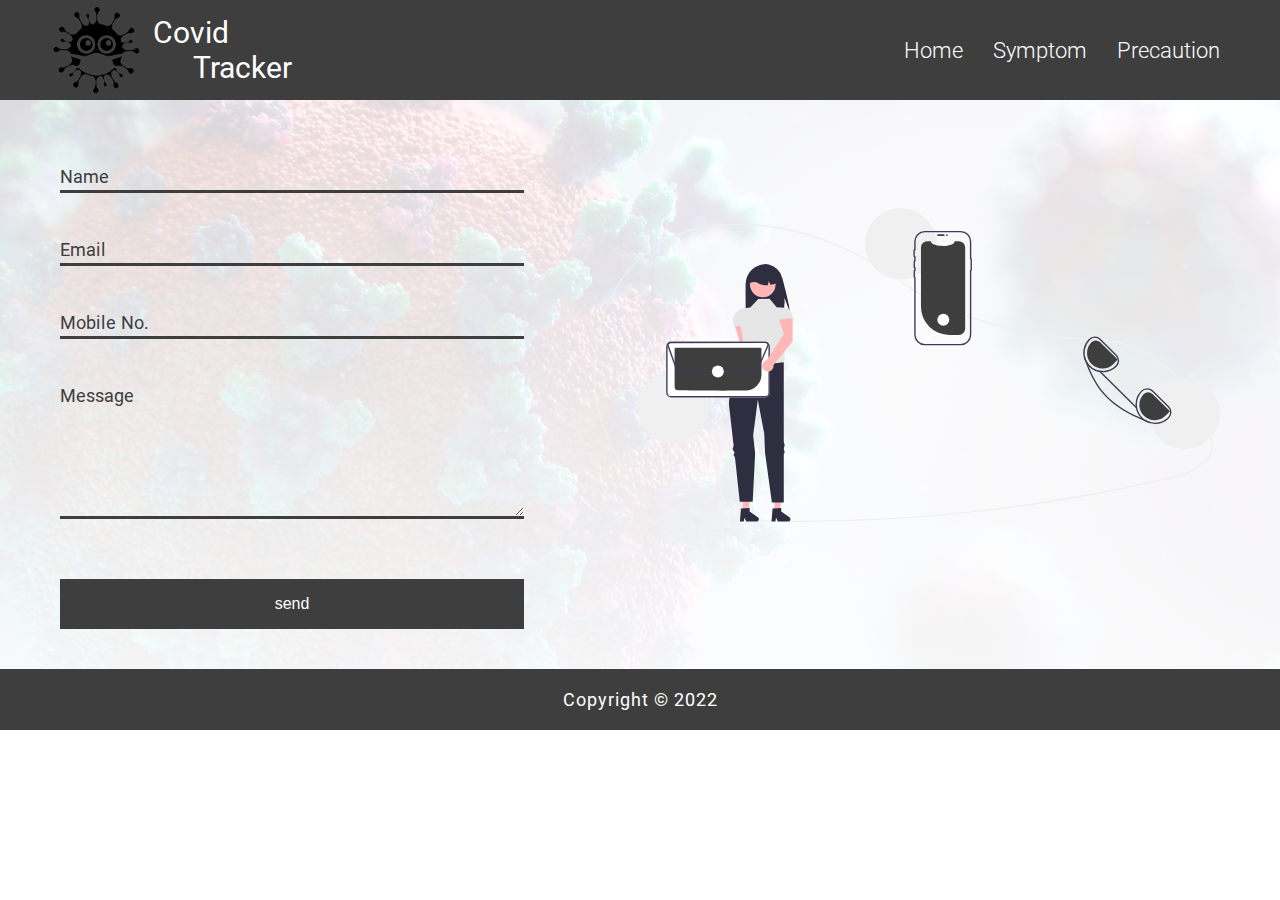
<file: contact.html>
<!DOCTYPE html>
<html lang="en">
  <head>
    <meta charset="UTF-8" />
    <meta http-equiv="X-UA-Compatible" content="IE=edge" />
    <meta name="viewport" content="width=device-width, initial-scale=1.0" />
    <link rel="stylesheet" href="css/common.css" />
    <link rel="stylesheet" href="css/contact.css" />
    <link rel="stylesheet" href="css/common.css" />
    <link rel="stylesheet" href="css/precaution.css" />
    <link rel="apple-touch-icon" sizes="180x180" href="favicon/apple-touch-icon.png" />
    <link rel="icon" type="image/png" sizes="32x32" href="favicon/favicon-32x32.png" />
    <link rel="icon" type="image/png" sizes="16x16" href="favicon/favicon-16x16.png" />
    <link rel="manifest" href="favicon/site.webmanifest" />
    <link rel="mask-icon" href="favicon/safari-pinned-tab.svg" color="#333333" />
    <link rel="shortcut icon" href="favicon/favicon.ico" type="image/x-icon" />
    <meta name="msapplication-TileColor" content="#2b5797" />
    <meta name="theme-color" content="#ffffff" />
    <title>Covid Tracker: Contact</title>
  </head>
  <body>
    <header class="header">
      <div class="logo">
        <img src="img/Icon.svg" alt="Covid Logo" class="logo-img" />
        <h2 class="logo-head"><span class="logo-head-1">Covid</span> <span class="logo-head-2">Tracker</span></h2>
      </div>
      <ul class="navigation">
        <li class="navigation-item"><a class="navigation-link" href="index.html">Home</a></li>
        <li class="navigation-item"><a class="navigation-link" href="symptom.html">Symptom</a></li>
        <li class="navigation-item"><a class="navigation-link" href="precaution.html">Precaution</a></li>
      </ul>
      <button class="hamburger">
        <div class="line line-1"></div>
        <div class="line line-2"></div>
        <div class="line line-3"></div>
      </button>
    </header>

    <main class="main">
      <form class="form">
        <section>
          <p class="form-control">
            <input type="text" id="name" name="username" required autocomplete="off" /> <label for="name"> <span>Name</span> </label>
          </p>
          <p class="form-control">
            <input type="email" id="mail" name="useremail" required autocomplete="off" /> <label for="mail"> <span>Email</span> </label>
          </p>
          <p class="form-control">
            <input type="number" id="number" name="usermobile" required autocomplete="off" /> <label for="number"> <span>Mobile No.</span> </label>
          </p>
          <p class="form-control">
            <textarea type="message" id="message" name="usermobile" required></textarea> <label for="message"> <span>Message</span> </label>
          </p>
        </section>

        <section>
          <p class="form-control"><button type="submit" class="btn click shadow form-btn">send</button></p>
        </section>
      </form>
      <div class="contact-svg"><img src="img/contact.svg" alt="Contact Us" /></div>
    </main>

    <footer class="footer">Copyright &copy; 2022</footer>
    
    <script src="js/script.js"></script>
    <script src="js/form.js"></script>
  </body>
</html>
</file>
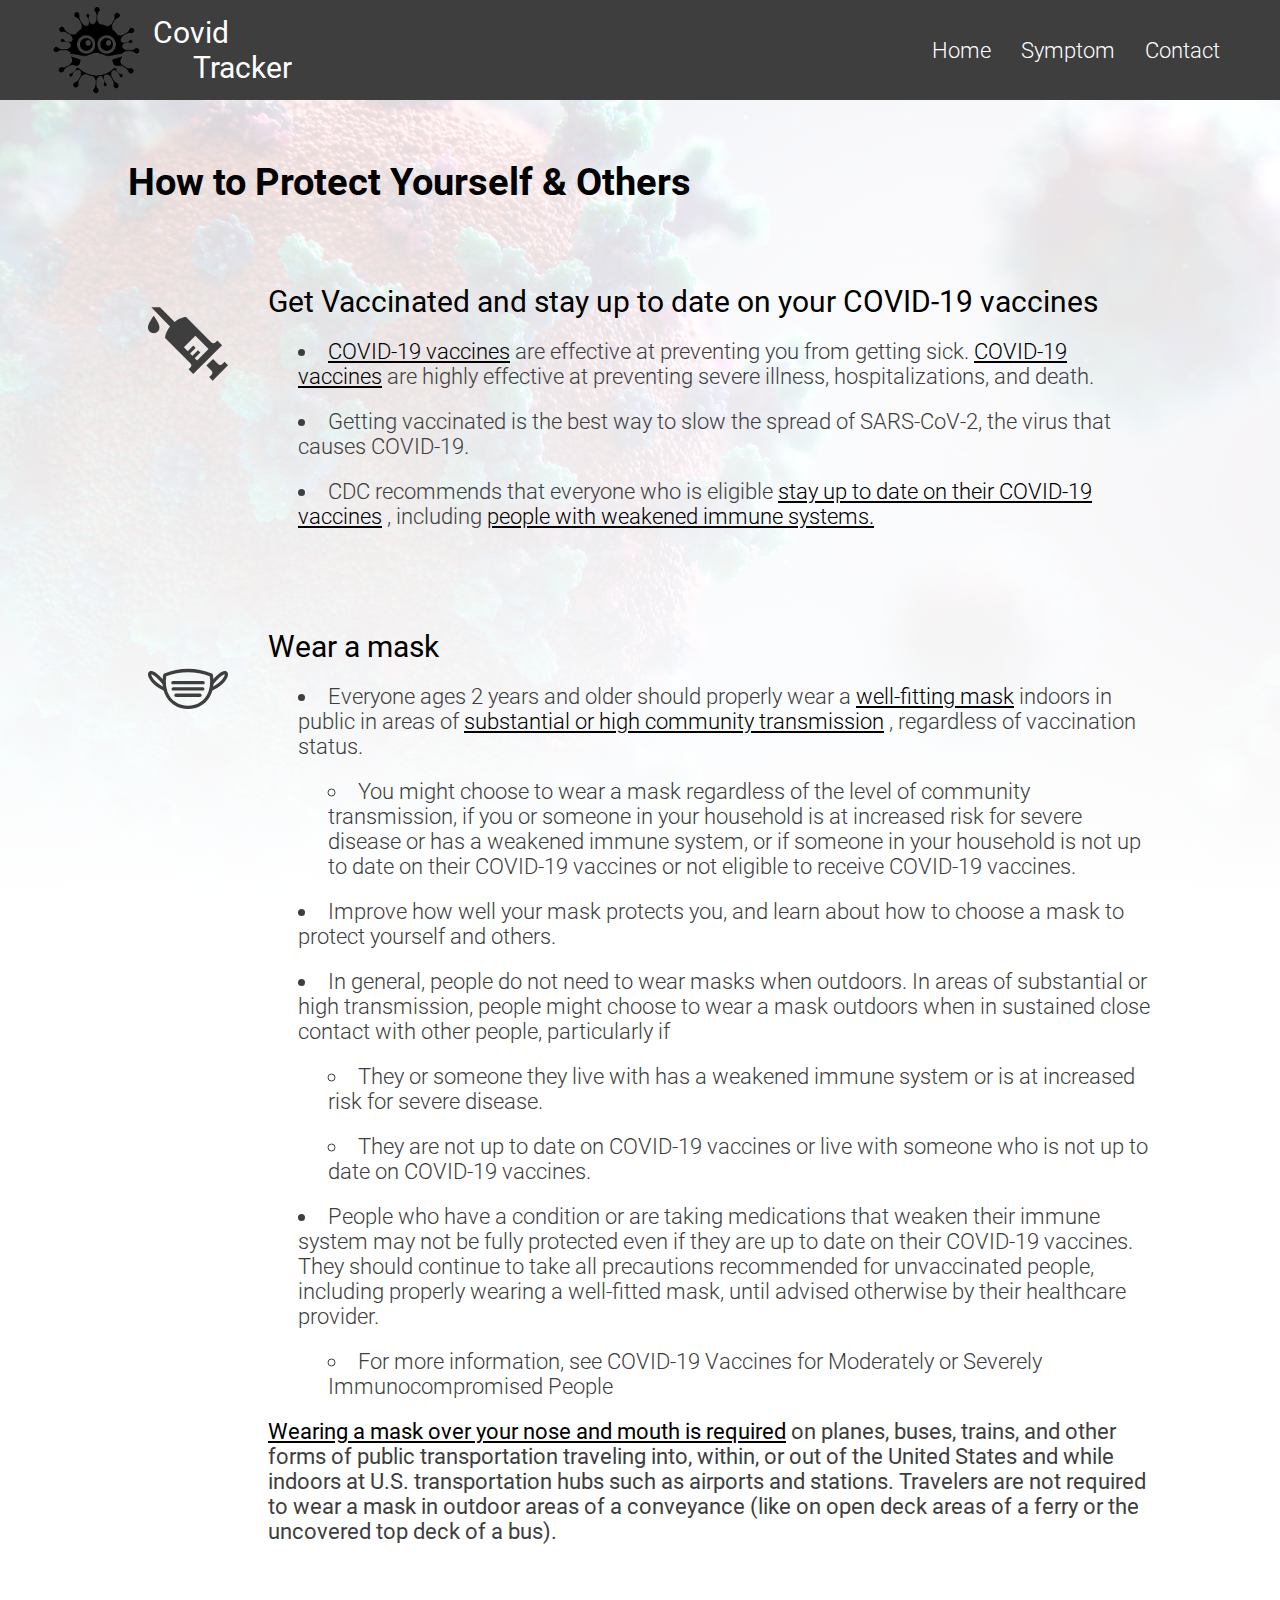
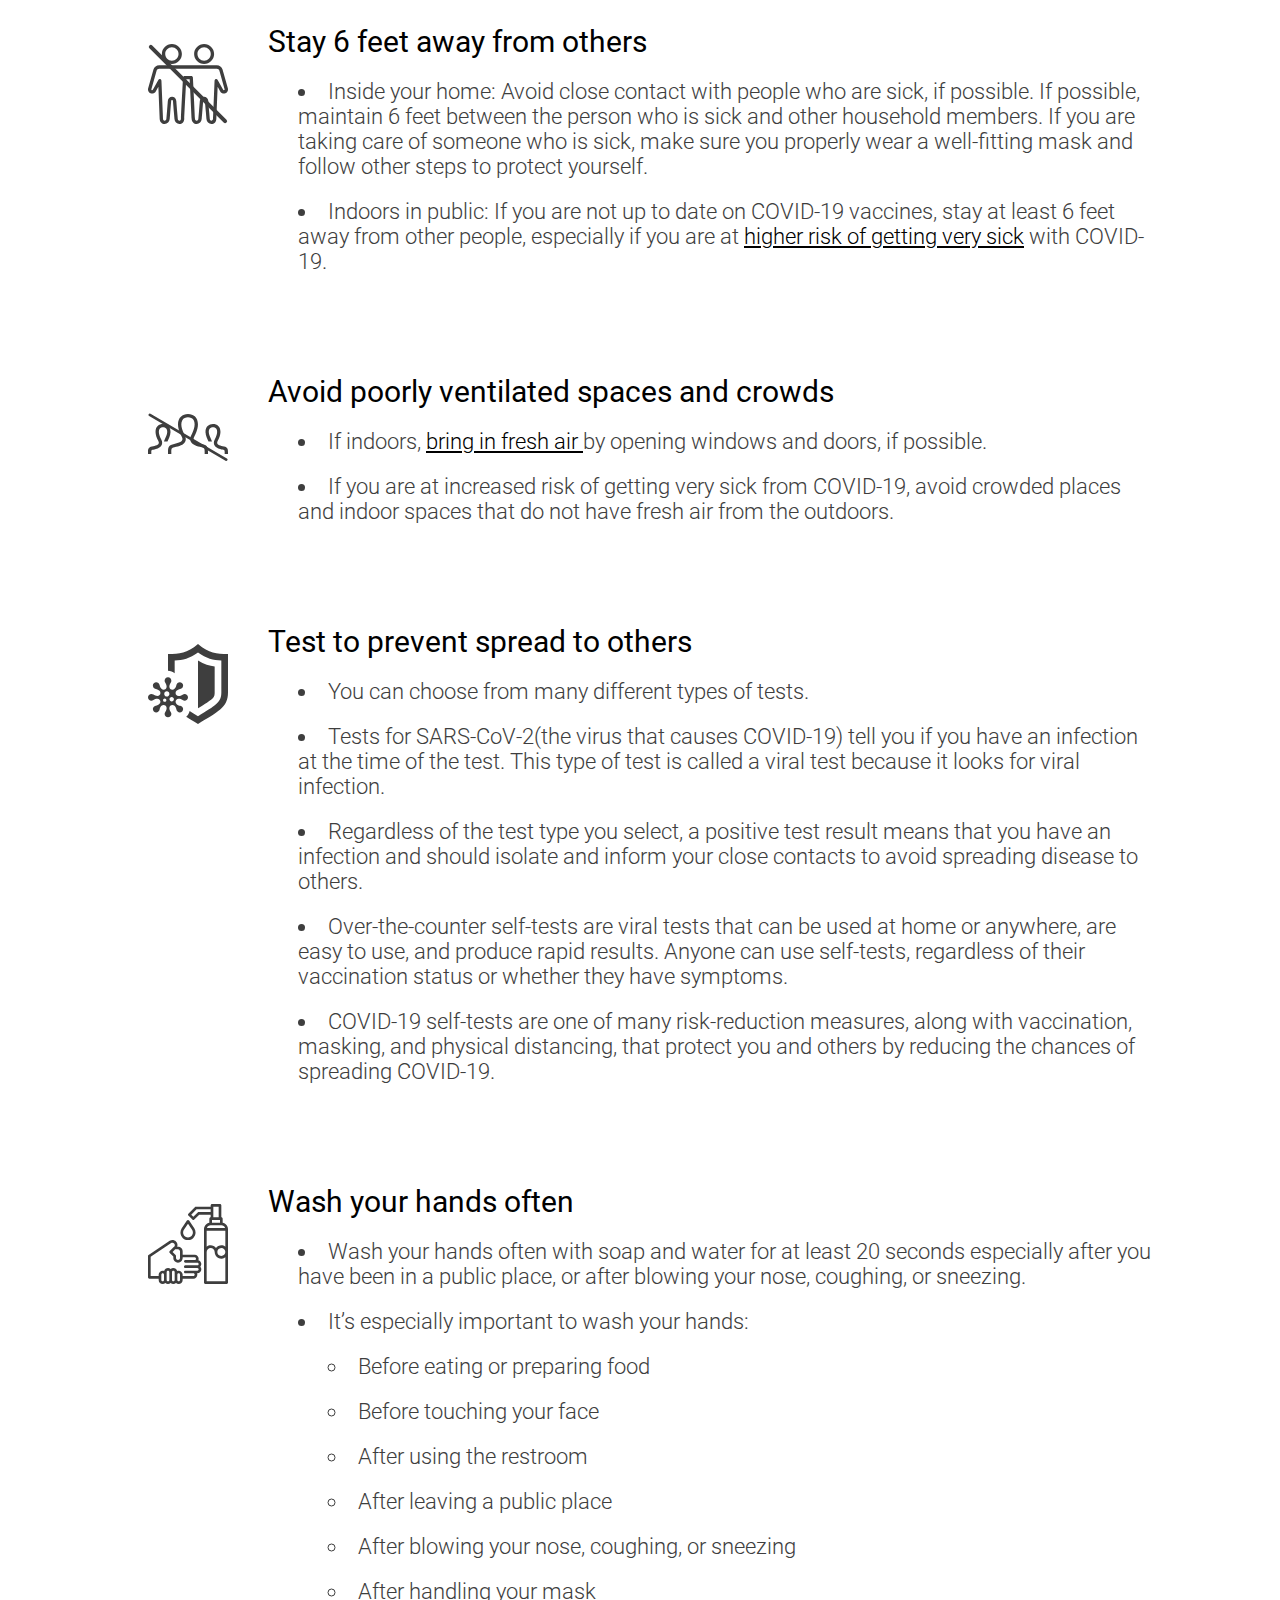
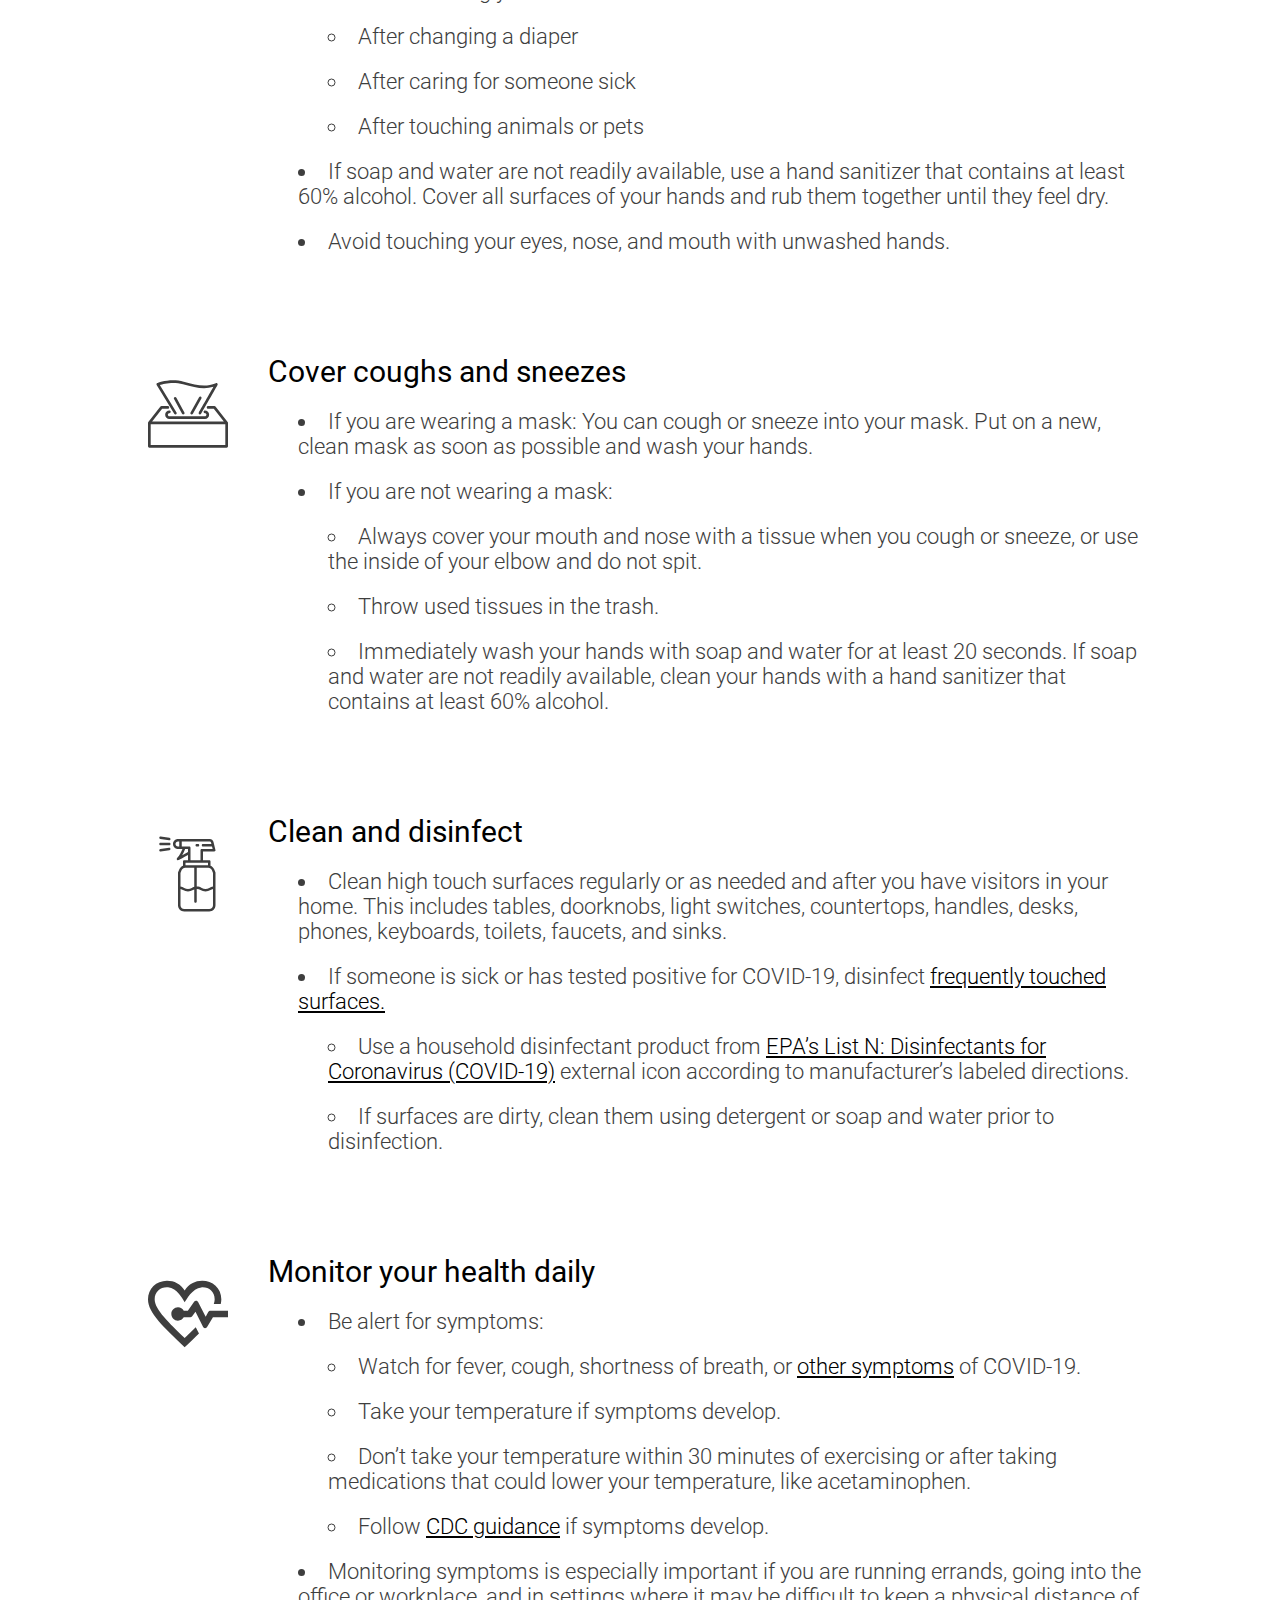
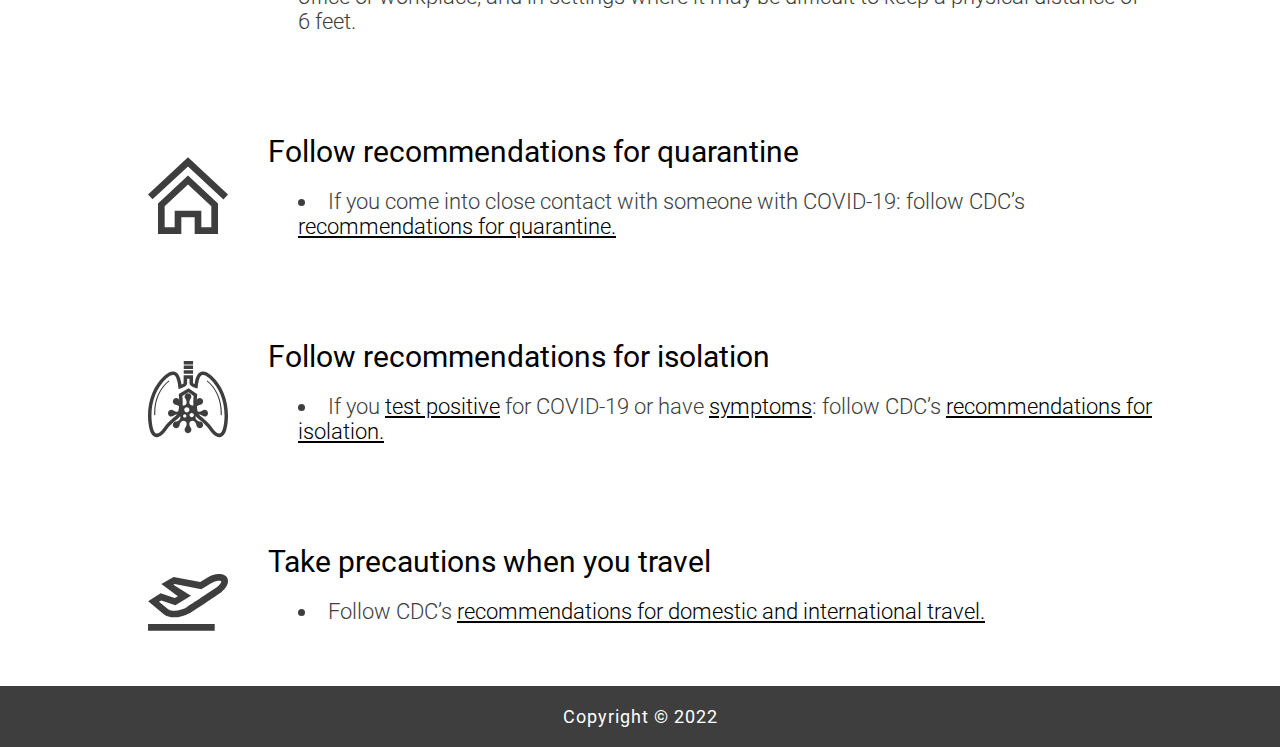
<file: precaution.html>
<!DOCTYPE html>
<html lang="en">
  <head>
    <meta charset="UTF-8" />
    <meta http-equiv="X-UA-Compatible" content="IE=edge" />
    <meta name="viewport" content="width=device-width, initial-scale=1.0" />
    <link rel="stylesheet" href="css/common.css" />
    <link rel="stylesheet" href="css/precaution.css" />
    <link rel="apple-touch-icon" sizes="180x180" href="favicon/apple-touch-icon.png" />
    <link rel="icon" type="image/png" sizes="32x32" href="favicon/favicon-32x32.png" />
    <link rel="icon" type="image/png" sizes="16x16" href="favicon/favicon-16x16.png" />
    <link rel="manifest" href="favicon/site.webmanifest" />
    <link rel="mask-icon" href="favicon/safari-pinned-tab.svg" color="#333333" />
    <link rel="shortcut icon" href="favicon/favicon.ico" type="image/x-icon" />
    <meta name="msapplication-TileColor" content="#2b5797" />
    <meta name="theme-color" content="#ffffff" />
    <title>Covid Tracker: Precaution</title>
  </head>
  <body>
    <header class="header">
      <div class="logo">
        <img src="img/Icon.svg" alt="Covid Logo" class="logo-img" />
        <h2 class="logo-head"><span class="logo-head-1">Covid</span> <span class="logo-head-2">Tracker</span></h2>
      </div>
      <ul class="navigation">
        <li class="navigation-item"><a class="navigation-link" href="index.html">Home</a></li>
        <li class="navigation-item"><a class="navigation-link" href="symptom.html">Symptom</a></li>
        <li class="navigation-item"><a class="navigation-link" href="contact.html">Contact</a></li>
      </ul>
      <button class="hamburger">
        <div class="line line-1"></div>
        <div class="line line-2"></div>
        <div class="line line-3"></div>
      </button>
    </header>

    <main class="main">
      <h1 class="heading-h1 precaution-heading-h1">How to Protect Yourself & Others</h1>

      <section class="precaution">
        <div class="precaution-img"><img src="img/vaccine.svg" alt="Covid Vaccine Injection" /></div>

        <div class="precaution-detail">
          <h2 class="heading-h2 precaution-heading-h2">Get Vaccinated and stay up to date on your COVID-19 vaccines</h2>

          <ul class="precaution-list">
            <li class="paragraph">
              <a href="https://www.cdc.gov/coronavirus/2019-ncov/vaccines/different-vaccines.html">COVID-19 vaccines</a> are effective at preventing you from getting sick.
              <a href="https://www.cdc.gov/coronavirus/2019-ncov/vaccines/different-vaccines.html">COVID-19 vaccines</a> are highly effective at preventing severe illness, hospitalizations, and death.
            </li>

            <li class="paragraph">Getting vaccinated is the best way to slow the spread of SARS-CoV-2, the virus that causes COVID-19.</li>
            <li class="paragraph">
              CDC recommends that everyone who is eligible <a href="https://www.cdc.gov/coronavirus/2019-ncov/vaccines/stay-up-to-date.html">stay up to date on their COVID-19 vaccines</a> , including
              <a href="https://www.cdc.gov/coronavirus/2019-ncov/need-extra-precautions/people-with-medical-conditions.html">people with weakened immune systems.</a>
            </li>
          </ul>
        </div>
      </section>

      <section class="precaution">
        <div class="precaution-img"><img src="img/mask.svg" alt="Mask" /></div>

        <div class="precaution-detail">
          <h2 class="heading-h2 precaution-heading-h2">Wear a mask</h2>

          <ul class="precaution-list">
            <li class="paragraph">
              Everyone ages 2 years and older should properly wear a <a href="https://www.cdc.gov/coronavirus/2019-ncov/your-health/effective-masks.html">well-fitting mask</a> indoors in public in
              areas of <a href="https://covid.cdc.gov/covid-data-tracker/#county-view">substantial or high community transmission</a> , regardless of vaccination status.
              <ul class="precaution-list precaution-list-inside">
                <li class="paragraph">
                  You might choose to wear a mask regardless of the level of community transmission, if you or someone in your household is at increased risk for severe disease or has a weakened
                  immune system, or if someone in your household is not up to date on their COVID-19 vaccines or not eligible to receive COVID-19 vaccines.
                </li>
              </ul>
            </li>

            <li class="paragraph">Improve how well your mask protects you, and learn about how to choose a mask to protect yourself and others.</li>
            <li class="paragraph">
              In general, people do not need to wear masks when outdoors. In areas of substantial or high transmission, people might choose to wear a mask outdoors when in sustained close contact with
              other people, particularly if
              <ul class="precaution-list precaution-list-inside">
                <li class="paragraph">They or someone they live with has a weakened immune system or is at increased risk for severe disease.</li>
                <li class="paragraph">They are not up to date on COVID-19 vaccines or live with someone who is not up to date on COVID-19 vaccines.</li>
              </ul>
            </li>

            <li class="paragraph">
              People who have a condition or are taking medications that weaken their immune system may not be fully protected even if they are up to date on their COVID-19 vaccines. They should
              continue to take all precautions recommended for unvaccinated people, including properly wearing a well-fitted mask, until advised otherwise by their healthcare provider.
              <ul class="precaution-list precaution-list-inside">
                <li class="paragraph">For more information, see COVID-19 Vaccines for Moderately or Severely Immunocompromised People</li>
              </ul>
            </li>
          </ul>

          <p class="paragraph">
            <a href="https://www.cdc.gov/coronavirus/2019-ncov/travelers/face-masks-public-transportation.html">Wearing a mask over your nose and mouth is required</a> on planes, buses, trains, and
            other forms of public transportation traveling into, within, or out of the United States and while indoors at U.S. transportation hubs such as airports and stations. Travelers are not
            required to wear a mask in outdoor areas of a conveyance (like on open deck areas of a ferry or the uncovered top deck of a bus).
          </p>
        </div>
      </section>

      <section class="precaution">
        <div class="precaution-img"><img src="img/distance.svg" alt="Covid Vaccine Injection" /></div>

        <div class="precaution-detail">
          <h2 class="heading-h2 precaution-heading-h2">Stay 6 feet away from others</h2>

          <ul class="precaution-list">
            <li class="paragraph">
              Inside your home: Avoid close contact with people who are sick, if possible. If possible, maintain 6 feet between the person who is sick and other household members. If you are taking
              care of someone who is sick, make sure you properly wear a well-fitting mask and follow other steps to protect yourself.
            </li>

            <li class="paragraph">
              Indoors in public: If you are not up to date on COVID-19 vaccines, stay at least 6 feet away from other people, especially if you are at
              <a href="https://www.cdc.gov/coronavirus/2019-ncov/need-extra-precautions/people-with-medical-conditions.html">higher risk of getting very sick</a> with COVID-19.
            </li>
          </ul>
        </div>
      </section>

      <section class="precaution">
        <div class="precaution-img"><img src="img/crowd.svg" alt="Covid Vaccine Injection" /></div>

        <div class="precaution-detail">
          <h2 class="heading-h2 precaution-heading-h2">Avoid poorly ventilated spaces and crowds</h2>

          <ul class="precaution-list">
            <li class="paragraph">
              If indoors, <a href="https://www.cdc.gov/coronavirus/2019-ncov/prevent-getting-sick/Improving-Ventilation-Home.html">bring in fresh air </a> by opening windows and doors, if possible.
            </li>

            <li class="paragraph">If you are at increased risk of getting very sick from COVID-19, avoid crowded places and indoor spaces that do not have fresh air from the outdoors.</li>
          </ul>
        </div>
      </section>

      <section class="precaution">
        <div class="precaution-img"><img src="img/protection.svg" alt="Covid Vaccine Injection" /></div>

        <div class="precaution-detail">
          <h2 class="heading-h2 precaution-heading-h2">Test to prevent spread to others</h2>

          <ul class="precaution-list">
            <li class="paragraph">You can choose from many different types of tests.</li>
            <li class="paragraph">
              Tests for SARS-CoV-2(the virus that causes COVID-19) tell you if you have an infection at the time of the test. This type of test is called a viral test because it looks for viral
              infection.
            </li>

            <li class="paragraph">
              Regardless of the test type you select, a positive test result means that you have an infection and should isolate and inform your close contacts to avoid spreading disease to others.
            </li>

            <li class="paragraph">
              Over-the-counter self-tests are viral tests that can be used at home or anywhere, are easy to use, and produce rapid results. Anyone can use self-tests, regardless of their vaccination
              status or whether they have symptoms.
            </li>

            <li class="paragraph">
              COVID-19 self-tests are one of many risk-reduction measures, along with vaccination, masking, and physical distancing, that protect you and others by reducing the chances of spreading
              COVID-19.
            </li>
          </ul>
        </div>
      </section>

      <section class="precaution">
        <div class="precaution-img"><img src="img/handwash.svg" alt="Covid Vaccine Injection" /></div>

        <div class="precaution-detail">
          <h2 class="heading-h2 precaution-heading-h2">Wash your hands often</h2>

          <ul class="precaution-list">
            <li class="paragraph">
              Wash your hands often with soap and water for at least 20 seconds especially after you have been in a public place, or after blowing your nose, coughing, or sneezing.
            </li>

            <li class="paragraph">
              It’s especially important to wash your hands:
              <ul class="precaution-list precaution-list-inside">
                <li>Before eating or preparing food</li>
                <li>Before touching your face</li>
                <li>After using the restroom</li>
                <li>After leaving a public place</li>
                <li>After blowing your nose, coughing, or sneezing</li>
                <li>After handling your mask</li>
                <li>After changing a diaper</li>
                <li>After caring for someone sick</li>
                <li>After touching animals or pets</li>
              </ul>
            </li>

            <li class="paragraph">
              If soap and water are not readily available, use a hand sanitizer that contains at least 60% alcohol. Cover all surfaces of your hands and rub them together until they feel dry.
            </li>

            <li class="paragraph">Avoid touching your eyes, nose, and mouth with unwashed hands.</li>
          </ul>
        </div>
      </section>

      <section class="precaution">
        <div class="precaution-img"><img src="img/tissue.svg" alt="Covid Vaccine Injection" /></div>

        <div class="precaution-detail">
          <h2 class="heading-h2 precaution-heading-h2">Cover coughs and sneezes</h2>

          <ul class="precaution-list">
            <li class="paragraph">If you are wearing a mask: You can cough or sneeze into your mask. Put on a new, clean mask as soon as possible and wash your hands.</li>

            <li class="paragraph">
              If you are not wearing a mask:
              <ul class="precaution-list precaution-list-inside">
                <li>Always cover your mouth and nose with a tissue when you cough or sneeze, or use the inside of your elbow and do not spit.</li>
                <li>Throw used tissues in the trash.</li>
                <li>
                  Immediately wash your hands with soap and water for at least 20 seconds. If soap and water are not readily available, clean your hands with a hand sanitizer that contains at least
                  60% alcohol.
                </li>
              </ul>
            </li>
          </ul>
        </div>
      </section>

      <section class="precaution">
        <div class="precaution-img"><img src="img/spray.svg" alt="Covid Vaccine Injection" /></div>

        <div class="precaution-detail">
          <h2 class="heading-h2 precaution-heading-h2">Clean and disinfect</h2>

          <ul class="precaution-list">
            <li class="paragraph">
              Clean high touch surfaces regularly or as needed and after you have visitors in your home. This includes tables, doorknobs, light switches, countertops, handles, desks, phones,
              keyboards, toilets, faucets, and sinks.
            </li>

            <li class="paragraph">
              If someone is sick or has tested positive for COVID-19, disinfect
              <a href="https://www.cdc.gov/coronavirus/2019-ncov/prevent-getting-sick/disinfecting-your-home.html">frequently touched surfaces.</a>
              <ul class="precaution-list precaution-list-inside">
                <li>
                  Use a household disinfectant product from
                  <a href="https://www.epa.gov/coronavirus/about-list-n-disinfectants-coronavirus-covid-19-0">EPA’s List N: Disinfectants for Coronavirus (COVID-19)</a> external icon according to
                  manufacturer’s labeled directions.
                </li>
                <li>If surfaces are dirty, clean them using detergent or soap and water prior to disinfection.</li>
              </ul>
            </li>
          </ul>
        </div>
      </section>

      <section class="precaution">
        <div class="precaution-img"><img src="img/health.svg" alt="Covid Vaccine Injection" /></div>

        <div class="precaution-detail">
          <h2 class="heading-h2 precaution-heading-h2">Monitor your health daily</h2>

          <ul class="precaution-list">
            <li class="paragraph">
              Be alert for symptoms:
              <ul class="precaution-list precaution-list-inside">
                <li>Watch for fever, cough, shortness of breath, or <a href="https://www.cdc.gov/coronavirus/2019-ncov/symptoms-testing/symptoms.html">other symptoms</a> of COVID-19.</li>
                <li>Take your temperature if symptoms develop.</li>
                <li>Don’t take your temperature within 30 minutes of exercising or after taking medications that could lower your temperature, like acetaminophen.</li>
                <li>Follow <a href="https://www.cdc.gov/coronavirus/2019-ncov/if-you-are-sick/steps-when-sick.html">CDC guidance</a> if symptoms develop.</li>
              </ul>
            </li>

            <li class="paragraph">
              Monitoring symptoms is especially important if you are running errands, going into the office or workplace, and in settings where it may be difficult to keep a physical distance of 6
              feet.
            </li>
          </ul>
        </div>
      </section>

      <section class="precaution">
        <div class="precaution-img"><img src="img/home.svg" alt="Covid Vaccine Injection" /></div>
        <div class="precaution-detail">
          <h2 class="heading-h2 precaution-heading-h2">Follow recommendations for quarantine</h2>
          <ul class="precaution-list">
            <li class="paragraph">
              If you come into close contact with someone with COVID-19: follow CDC’s
              <a href="https://www.cdc.gov/coronavirus/2019-ncov/your-health/quarantine-isolation.html">recommendations for quarantine.</a>
            </li>
          </ul>
        </div>
      </section>

      <section class="precaution">
        <div class="precaution-img"><img src="img/infected.svg" alt="Covid Vaccine Injection" /></div>
        <div class="precaution-detail">
          <h2 class="heading-h2 precaution-heading-h2">Follow recommendations for isolation</h2>
          <ul class="precaution-list">
            <li class="paragraph">
              If you <a href="https://www.cdc.gov/coronavirus/2019-ncov/testing/diagnostic-testing.html">test positive</a> for COVID-19 or have
              <a href="https://www.cdc.gov/coronavirus/2019-ncov/symptoms-testing/symptoms.html">symptoms</a>: follow CDC’s
              <a href="https://www.cdc.gov/coronavirus/2019-ncov/your-health/quarantine-isolation.html">recommendations for isolation.</a>
            </li>
          </ul>
        </div>
      </section>

      <section class="precaution">
        <div class="precaution-img"><img src="img/travel.svg" alt="Covid Vaccine Injection" /></div>
        <div class="precaution-detail">
          <h2 class="heading-h2 precaution-heading-h2">Take precautions when you travel</h2>
          <ul class="precaution-list">
            <li class="paragraph">Follow CDC’s <a href="https://www.cdc.gov/coronavirus/2019-ncov/travelers/index.html">recommendations for domestic and international travel.</a></li>
          </ul>
        </div>
      </section>
    </main>
    <footer class="footer">Copyright &copy; 2022</footer>
    <script src="js/script.js"></script>
  </body>
</html>
</file>
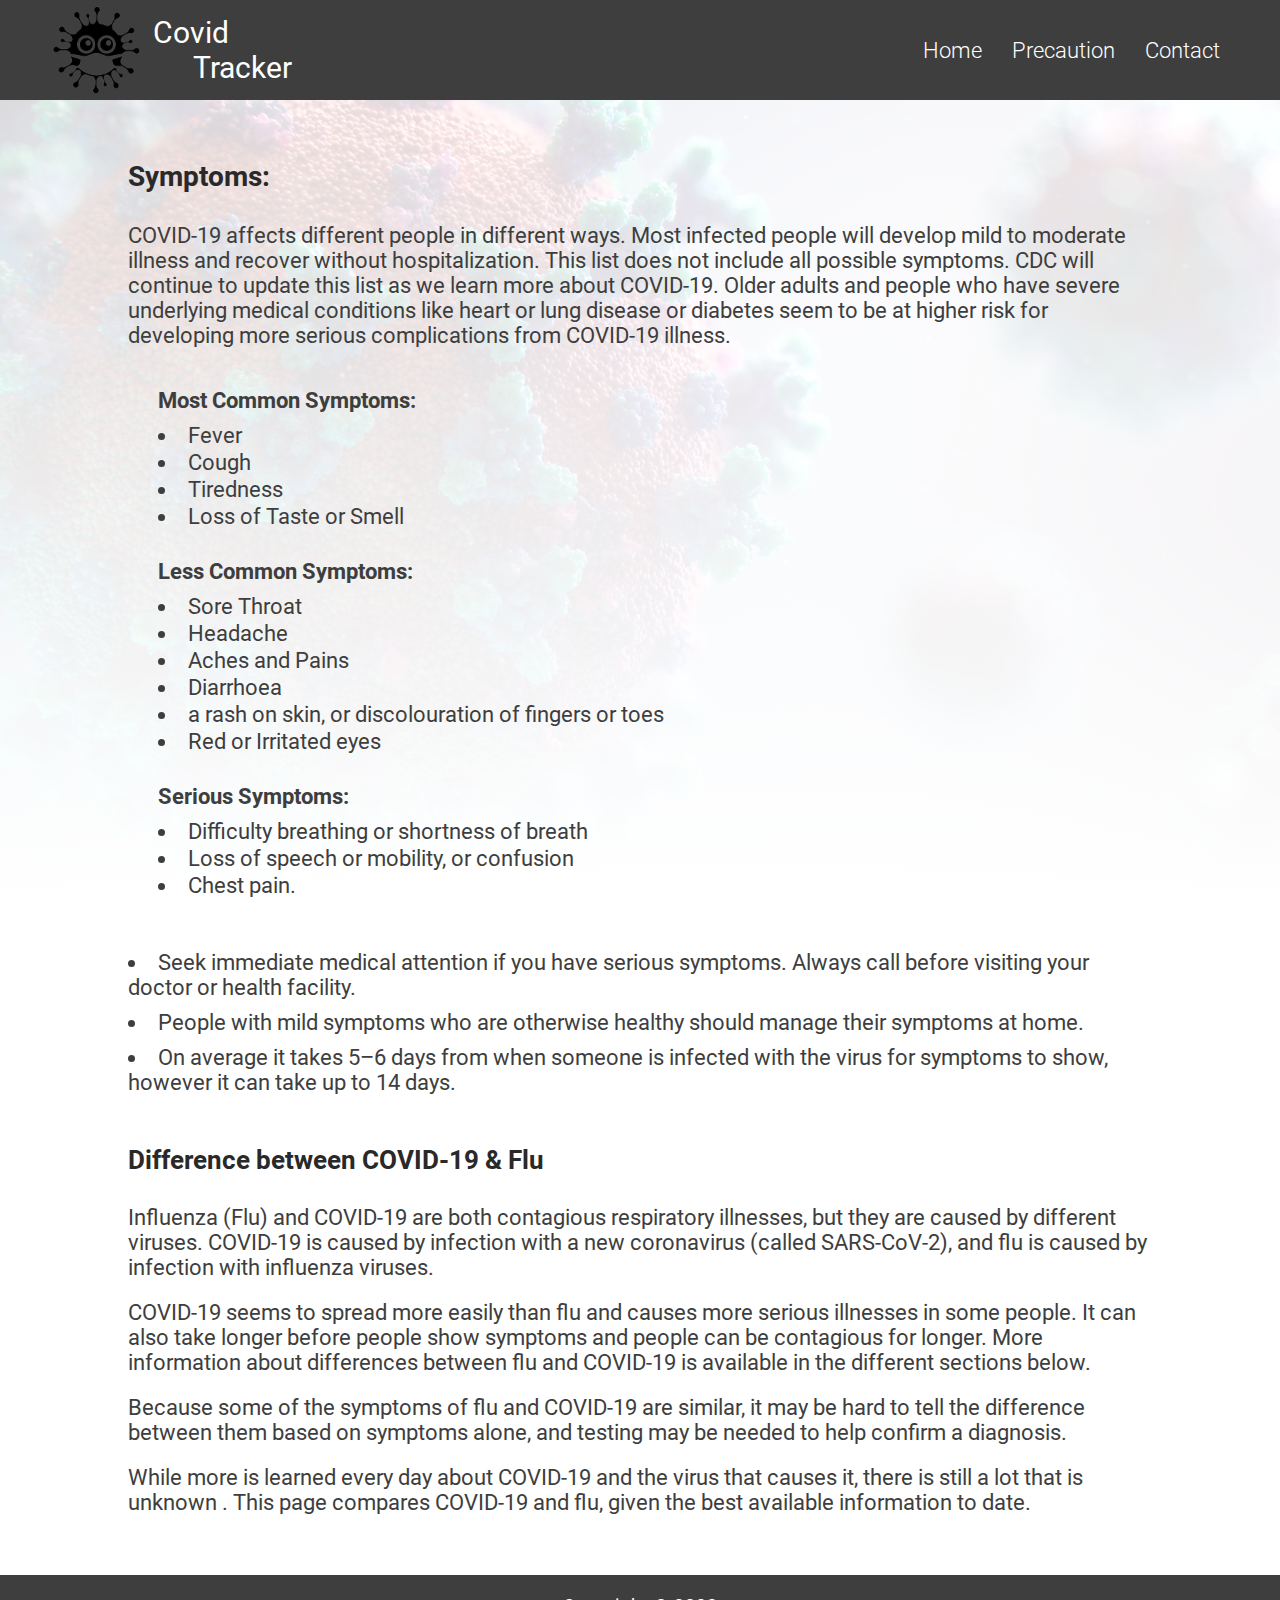
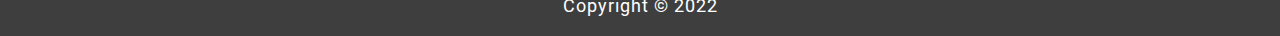
<file: symptom.html>
<!DOCTYPE html>
<html lang="en">
  <head>
    <meta charset="UTF-8" />
    <meta http-equiv="X-UA-Compatible" content="IE=edge" />
    <meta name="viewport" content="width=device-width, initial-scale=1.0" />
    <meta name="msapplication-TileColor" content="#2b5797" />
    <meta name="theme-color" content="#ffffff" />
    <link rel="stylesheet" href="css/common.css" />
    <link rel="stylesheet" href="css/symptom.css" />
    <link rel="stylesheet" href="css/common.css" />
    <link rel="stylesheet" href="css/precaution.css" />
    <link rel="apple-touch-icon" sizes="180x180" href="favicon/apple-touch-icon.png" />
    <link rel="icon" type="image/png" sizes="32x32" href="favicon/favicon-32x32.png" />
    <link rel="icon" type="image/png" sizes="16x16" href="favicon/favicon-16x16.png" />
    <link rel="manifest" href="favicon/site.webmanifest" />
    <link rel="mask-icon" href="favicon/safari-pinned-tab.svg" color="#333333" />
    <link rel="shortcut icon" href="favicon/favicon.ico" type="image/x-icon" />
    <title>Covid Tracker: Symptom</title>
  </head>
  <body>
    <header class="header">
      <div class="logo">
        <img src="img/Icon.svg" alt="Covid Logo" class="logo-img" />
        <h2 class="logo-head"><span class="logo-head-1">Covid</span> <span class="logo-head-2">Tracker</span></h2>
      </div>
      <ul class="navigation">
        <li class="navigation-item"><a class="navigation-link" href="index.html">Home</a></li>
        <li class="navigation-item"><a class="navigation-link" href="precaution.html">Precaution</a></li>
        <li class="navigation-item"><a class="navigation-link" href="contact.html">Contact</a></li>
      </ul>
      <button class="hamburger">
        <div class="line line-1"></div>
        <div class="line line-2"></div>
        <div class="line line-3"></div>
      </button>
    </header>

    <main class="main">
      <section class="container">
        <h1 class="heading heading-h1 symptoms">Symptoms:</h1>

        <p class="paragraph">
          COVID-19 affects different people in different ways. Most infected people will develop mild to moderate illness and recover without hospitalization. This list does not include all possible
          symptoms. CDC will continue to update this list as we learn more about COVID-19. Older adults and people who have severe underlying medical conditions like heart or lung disease or diabetes
          seem to be at higher risk for developing more serious complications from COVID-19 illness.
        </p>
      </section>

      <section class="container">
        <div class="symp-container">
          <h3 class="heading heading-h3 paragraph">Most Common Symptoms:</h3>

          <ul class="list">
            <li class="paragraph">Fever</li>
            <li class="paragraph">Cough</li>
            <li class="paragraph">Tiredness</li>
            <li class="paragraph">Loss of Taste or Smell</li>
          </ul>
        </div>

        <div class="symp-container">
          <h3 class="heading heading-h3 paragraph">Less Common Symptoms:</h3>

          <ul class="list">
            <li class="paragraph">Sore Throat</li>
            <li class="paragraph">Headache</li>
            <li class="paragraph">Aches and Pains</li>
            <li class="paragraph">Diarrhoea</li>
            <li class="paragraph">a rash on skin, or discolouration of fingers or toes</li>
            <li class="paragraph">Red or Irritated eyes</li>
          </ul>
        </div>

        <div class="symp-container">
          <h3 class="heading heading-h3 paragraph">Serious Symptoms:</h3>

          <ul class="list">
            <li class="paragraph">Difficulty breathing or shortness of breath</li>
            <li class="paragraph">Loss of speech or mobility, or confusion</li>
            <li class="paragraph">Chest pain.</li>
          </ul>
        </div>
      </section>

      <section class="container">
        <ul>
          <li class="paragraph gap">Seek immediate medical attention if you have serious symptoms. Always call before visiting your doctor or health facility.</li>
          <li class="paragraph gap">People with mild symptoms who are otherwise healthy should manage their symptoms at home.</li>
          <li class="paragraph gap">On average it takes 5–6 days from when someone is infected with the virus for symptoms to show, however it can take up to 14 days.</li>
        </ul>
      </section>

      <section class="container">
        <h2 class="heading heading-h2 difference">Difference between COVID-19 & Flu</h2>

        <p class="paragraph difference-paragraph">
          Influenza (Flu) and COVID-19 are both contagious respiratory illnesses, but they are caused by different viruses. COVID-19 is caused by infection with a new coronavirus (called SARS-CoV-2),
          and flu is caused by infection with influenza viruses.
        </p>

        <p class="paragraph difference-paragraph">
          COVID-19 seems to spread more easily than flu and causes more serious illnesses in some people. It can also take longer before people show symptoms and people can be contagious for longer.
          More information about differences between flu and COVID-19 is available in the different sections below.
        </p>

        <p class="paragraph difference-paragraph">
          Because some of the symptoms of flu and COVID-19 are similar, it may be hard to tell the difference between them based on symptoms alone, and testing may be needed to help confirm a
          diagnosis.
        </p>

        <p class="paragraph">
          While more is learned every day about COVID-19 and the virus that causes it, there is still a lot that is unknown . This page compares COVID-19 and flu, given the best available information
          to date.
        </p>
      </section>
    </main>
    <footer class="footer">Copyright &copy; 2022</footer>
    <script src="js/script.js"></script>
  </body>
</html>
</file>
<file: css/common.css>
* {
  margin: 0;
  padding: 0;
  box-sizing: border-box;
}

*::after,
*::before {
  margin: 0;
  padding: 0;
}

html {
  font-size: 62.5%;
  font-family: 'Roboto', sans-serif;
  scroll-behavior: smooth;
}

@font-face {
  font-family: 'Roboto';
  font-style: normal;
  font-weight: 100;
  src: local(''), url('../fonts/roboto-v27-latin-100.woff2') format('woff2'),
    url('../fonts/roboto-v27-latin-100.woff') format('woff');
  font-display: swap;
}

@font-face {
  font-family: 'Roboto';
  font-style: normal;
  font-weight: 300;
  src: local(''), url('../fonts/roboto-v27-latin-300.woff2') format('woff2'),
    url('../fonts/roboto-v27-latin-300.woff') format('woff');
  font-display: swap;
}

@font-face {
  font-family: 'Roboto';
  font-style: normal;
  font-weight: 500;
  src: local(''), url('../fonts/roboto-v27-latin-500.woff2') format('woff2'),
    url('../fonts/roboto-v27-latin-500.woff') format('woff');
  font-display: swap;
}

@font-face {
  font-family: 'Roboto';
  font-style: normal;
  font-weight: 400;
  src: local(''), url('../fonts/roboto-v27-latin-regular.woff2') format('woff2'),
    url('../fonts/roboto-v27-latin-regular.woff') format('woff');
  font-display: swap;
}

@font-face {
  font-family: 'Roboto';
  font-style: normal;
  font-weight: 700;
  src: local(''), url('../fonts/roboto-v27-latin-700.woff2') format('woff2'),
    url('../fonts/roboto-v27-latin-700.woff') format('woff');
  font-display: swap;
}

/* width */
::-webkit-scrollbar {
  width: 12px;
}

/* Track */
::-webkit-scrollbar-track {
  background: #f1f1f1;
}

/* Handle */
::-webkit-scrollbar-thumb {
  background: #888;
}

/* Handle on hover */
::-webkit-scrollbar-thumb:hover {
  background: #555;
}

.main {
  background-image: linear-gradient(
      rgba(255, 255, 255, 0.6),
      rgb(255, 255, 255)
    ),
    url('../img/background.jpg');
  background-repeat: no-repeat;
  background-size: cover;
  background-position: center;
  background-attachment: fixed;
  padding-bottom: 4rem;
}

.header {
  display: flex;
  justify-content: space-between;
  align-items: center;
  padding: 0.5rem 6rem 0.5rem 4rem;
  height: 10rem;
  background-color: #3e3e3e;
}

.heading {
  color: #292929;
}

.heading-h1 {
  font-size: 2.8rem;
}

.heading-h2 {
  font-size: 2.6rem;
}

.paragraph {
  font-size: 2.2rem;
  color: #3e3e3e;
}

.hide {
  display: none;
}

.logo {
  display: flex;
  align-items: center;
  justify-content: center;
  height: 100%;
}

.logo-img {
  height: 100%;
}

.logo-head {
  font-weight: 400;
  font-size: 3rem;
  color: #fff;
}

.logo-head-1 {
  display: block;
}

.logo-head-2 {
  margin-left: 4rem;
}

.navigation {
  display: flex;
  list-style: none;
}

.navigation-item:not(:last-child) {
  margin-right: 3rem;
}

.navigation-link {
  color: #fff;
  text-decoration: none;
  font-size: 2.2rem;
  font-weight: 300;
}

.hamburger {
  display: none;
  cursor: pointer;
  background-color: transparent;
  border: 0;
}

.line {
  width: 30px;
  height: 4px;
  margin: 5px 0;
  background-color: #fff;
  transition: transform 0.3s ease-in;
}

.toggle .line-1 {
  transform: rotate(-45deg) translate(-7px, 6px);
}

.toggle .line-2 {
  opacity: 0;
}

.toggle .line-3 {
  transform: rotate(45deg) translate(-7px, -6px);
}

.footer {
  padding: 2rem;
  background-color: #3e3e3e;
  text-align: center;
  color: #fff;
  letter-spacing: 0.1rem;
  font-size: 1.8rem;
}

@media only screen and (max-width: 800px) {
  html {
    font-size: 50%;
  }

  .logo-head {
    font-size: 2.6rem;
  }
}

@media only screen and (max-width: 600px) {
  .header {
    padding: 1rem 2rem 1rem 0;
    position: relative;
  }

  .hamburger {
    display: block;
  }

  .navigation {
    flex-direction: column;
    position: absolute;
    top: 10rem;
    text-align: center;
    width: 100%;
    transform: translateY(-150%);
    transition: transform 0.3s ease-in;
  }

  .navigation-item {
    padding: 2rem;
    width: 100%;
    background-color: rgba(62, 62, 62, 0.9);
    border: 1px solid #fff;
    width: 100%;
    cursor: pointer;
  }

  .navigation-item:not(:last-child) {
    margin-right: 0;
  }

  .navigation-link {
    color: #fff;
  }

  .navigation-item:hover {
    border: 2px solid #fff;
  }

  .navigation-item:hover .navigation-link {
    font-size: 2.5rem;
  }

  .open {
    transform: translateY(0%);
  }
}
</file>
<file: css/contact.css>
main {
  display: flex;
  padding: 0 6rem;
  /* margin-bottom: 4rem; */
}

.main {
  background-image: linear-gradient(rgba(223, 223, 223, 0.6), rgb(223, 223, 223)),
    url('../img/background.jpg');
}

.form {
  margin-top: 6rem;
  width: 40%;
}

.form-control {
  position: relative;
}

.form-control:not(:last-child) {
  margin-bottom: 4rem;
}

.form-control label {
  position: absolute;
  font-size: 1.6rem;
  padding-bottom: 1rem;
  top: 0.6rem;
  color: #3e3e3e;
}

.form-control label span {
  font-size: 1.8rem;
  display: inline-block;
  min-width: 5px;
  transition: 0.3s cubic-bezier(0.68, -0.55, 0.265, 1.55);
}

.form-control input,
.form-control textarea {
  display: block;
  width: 100%;
  padding: 0.6rem 0;
  font-size: 1.6rem;
  background-color: transparent;
  border: 0;
  border-bottom: 3px solid #3e3e3e;
  transition: transform 0.3s, color 0.3s, border-bottom 0.3s;
}

.form-control input:focus,
.form-control textarea:focus {
  outline: none;
}

.form-control input:focus:valid,
.form-control textarea:focus:valid {
  border-bottom: 3px solid limegreen;
}

.form-control input:focus:invalid,
.form-control textarea:focus:invalid {
  border-bottom: 3px solid #ee4545;
}

.form-control input:focus + label span,
.form-control input:valid + label span,
.form-control textarea:focus + label span,
.form-control textarea:valid + label span {
  transform: translateY(-30px);
}

.form-control input:focus:invalid + label,
.form-control textarea:focus:invalid + label {
  color: #ee4545;
}

.form-control input:valid + label span,
.form-control textarea:focus:valid + label span {
  color: limegreen;
}

.form-control textarea {
  width: 100.1%;
  height: 14rem;
}

.form-control .form-btn {
  width: 100%;
  margin: 6rem 0 0;
  padding: 1.6rem 0;
  background-color: #3e3e3e;
  color: #fff;
  border: 0;
  font-size: 1.6rem;
}

.contact-svg {
  width: 60%;
  display: flex;
  justify-content: flex-end;
  align-items: center;
}

.contact-svg img {
  width: 90%;
}

@media only screen and (max-width: 600px) {
  main {
    flex-direction: column;
  }

  .form {
    width: 100%;
  }

  .contact-svg {
    width: 100%;
    order: -1;
    margin: 8rem 0 6rem;
  }

  .contact-svg img {
    width: 100%;
  }
}
</file>
<file: css/precaution.css>
.main {
  background-image: linear-gradient(
      rgba(255, 255, 255, 0.8),
      rgb(255, 255, 255)
    ),
    url('../img/background.jpg');
}

.precaution {
  display: flex;
  width: 80%;
  margin: 0 auto;
}

.precaution a {
  color: #000;
}

.precaution:not(:first-child) {
  margin-top: 8rem;
}

.precaution-heading-h1 {
  width: 80%;
  margin: 0 auto;
  padding: 6rem 0 0;
  font-size: 3.8rem;
}

.precaution-heading-h2 {
  font-size: 3rem;
  margin-bottom: 2rem;
  font-weight: 400;
}

.precaution-img {
  margin: 2rem 4rem 0 2rem;
}

.precaution-img img {
  width: 8rem;
}

.precaution-list {
  list-style: inside;
  margin-left: 3rem;
  font-weight: 300;
}

.precaution-list li {
  margin: 2rem 0;
}

.precaution-list-inside {
  list-style: circle inside;
}

@media only screen and (max-width: 1000px) {
  .precaution {
    width: 90%;
  }

  .precaution-heading-h1 {
    width: 90%;
  }
}

@media only screen and (max-width: 600px) {
  .precaution {
    width: 95%;
  }

  .precaution-heading-h1 {
    width: 95%;
  }
}
</file>
<file: css/symptom.css>
.container {
  width: 80%;
  margin: 0 auto;
}

.symptoms {
  margin: 4rem 0 3rem 0;
}

.heading-h3 {
  margin-bottom: 1rem;
}

.container {
  padding: 2rem 0;
}

.symp-container {
  margin: 3rem;
}

.symp-container:first-child {
  margin: 0 3rem 3rem;
}

.symp-container:last-child {
  margin: 3rem 3rem 0;
}

.list li {
  margin: 0.2rem 0;
  list-style-position: inside;
}

.gap {
  margin: 1rem 0;
  list-style-position: inside;
}

.difference {
  margin-bottom: 3rem;
}

.difference-paragraph {
  margin: 2rem 0;
}

@media only screen and (max-width: 600px) {
  main {
    text-align: justify;
    width: 90%;
    margin: 0 auto;
  }
}
</file>
